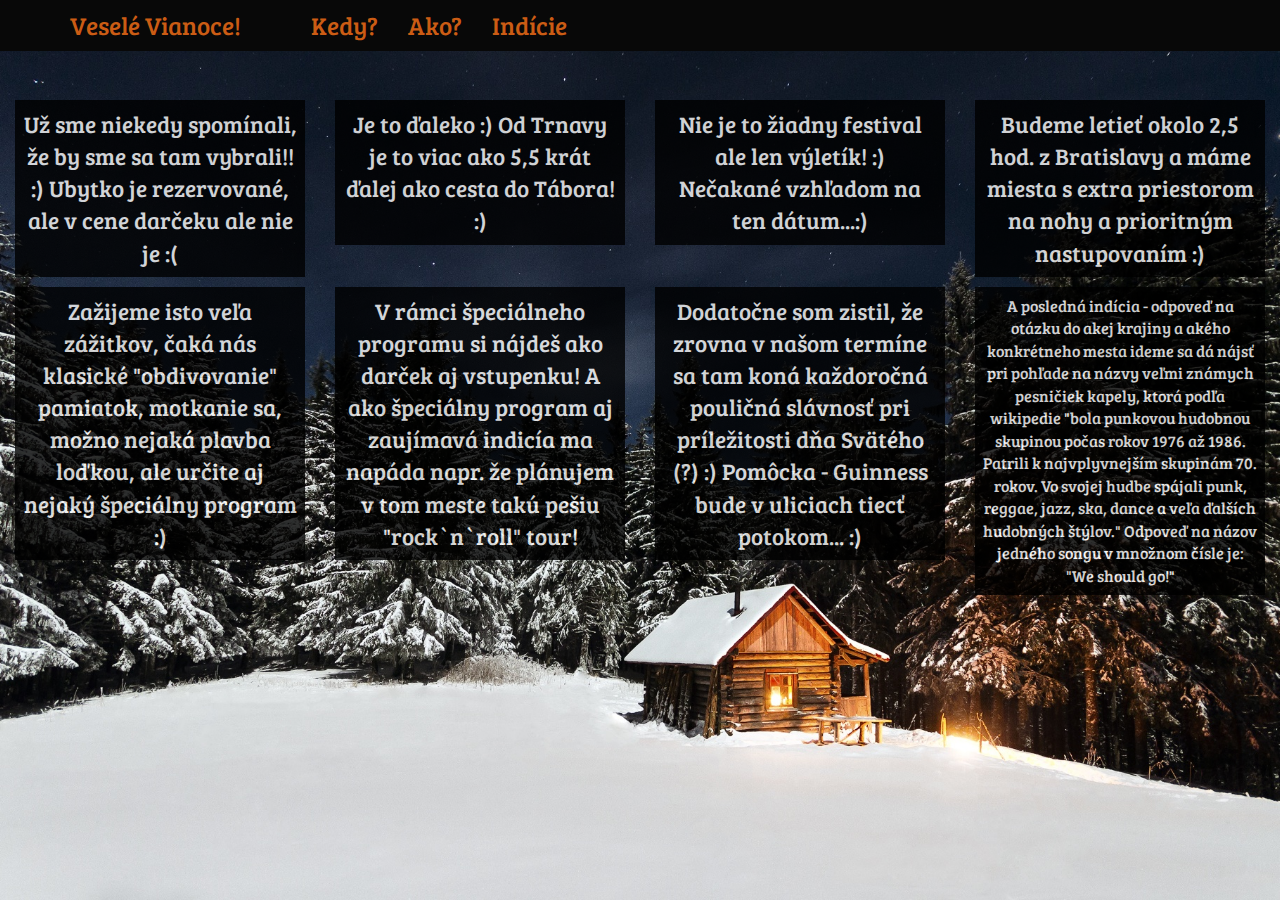
<file: indicie.html>
<!DOCTYPE html>
<html class="full" lang="en">
<!-- Make sure the <html> tag is set to the .full CSS class. Change the background image in the full.css file. -->

<head>

    <meta charset="utf-8">
    <meta http-equiv="X-UA-Compatible" content="IE=edge">
    <meta name="viewport" content="width=device-width, initial-scale=1">
    <meta name="description" content="">
    <meta name="author" content="">

    <title>Ho - ho - ho!</title>

    <!-- Bootstrap Core CSS -->
    <link href="css/bootstrap.min.css" rel="stylesheet">

    <!-- Custom CSS -->
    <link href="css/indicie.css" rel="stylesheet">
 <link href="https://fonts.googleapis.com/css?family=Bree+Serif" rel="stylesheet">

</head>

<body>

    <!-- Navigation -->
    <nav class="navbar navbar-inverse navbar-fixed-top" role="navigation">
        <div class="container">
            <!-- Brand and toggle get grouped for better mobile display -->
            <div class="navbar-header">
                <button type="button" class="navbar-toggle" data-toggle="collapse" data-target="#bs-example-navbar-collapse-1">
                    <span class="sr-only">Toggle navigation</span>
                    <span class="icon-bar"></span>
                    <span class="icon-bar"></span>
                    <span class="icon-bar"></span>
                </button>
                <a class="navbar-brand" href="index.html">Veselé Vianoce!</a>
            </div>
            <!-- Collect the nav links, forms, and other content for toggling -->
            <div class="collapse navbar-collapse" id="bs-example-navbar-collapse-1">
                <ul class="nav navbar-nav text-center">
                     <li class="visible-xs">
                        <a href="index.html">Úvod</a>
                    </li>
                    <li>
                        <a href="kedy.html">Kedy?</a>
                    </li>
                    <li>
                        <a href="ako.html">Ako?</a>
                    </li>
                    <li>
                        <a href="indicie.html">Indície</a>
                    </li>
                    
                </ul>
            </div>
            <!-- /.navbar-collapse -->
        </div>
        <!-- /.container -->
    </nav>

<div id="main-content" class="container-fluid">
        <section class="row">
    
    
    <div class="col-lg-3 col-md-6 col-sd-12">
    <div id="jeden">
  
    <p class="text-center">Už sme niekedy spomínali, že by sme sa tam vybrali!! :) Ubytko je rezervované, ale v cene darčeku ale nie je :(</p></div>
    </div>
    <div class="col-lg-3 col-md-6 col-sd-12">
    <div id="dva">
   
    <p class="text-center">
   Je to ďaleko :) Od Trnavy je to viac ako 5,5 krát ďalej ako cesta do Tábora! :)</p></div>
    </div>
    <div class="col-lg-3 col-md-6 col-sd-12">
    <div id="tri">
       <p class="text-center">
    Nie je to žiadny festival ale len výletík! :) Nečakané vzhľadom na ten dátum...:)</p></div>
    </div>
    <div class="col-lg-3 col-md-6 col-sd-12">
    <div id="styri">
  
    <p class="text-center">Budeme letieť okolo 2,5 hod. z Bratislavy a máme miesta s extra priestorom na nohy a prioritným nastupovaním :)</p></div>
    </div>

    <div class="col-lg-3 col-md-6 col-sd-12">
    <div id="pat">
  
    <p class="text-center">Zažijeme isto veľa zážitkov, čaká nás klasické "obdivovanie" pamiatok, motkanie sa, možno nejaká plavba loďkou, ale určite aj nejaký špeciálny program :)</p></div>
    </div>
    <div class="col-lg-3 col-md-6 col-sd-12">
    <div id="sest">
  
    <p class="text-center">V rámci špeciálneho programu si nájdeš ako darček aj vstupenku! A ako špeciálny program aj zaujímavá indicía ma napáda napr. že plánujem v tom meste takú pešiu "rock`n`roll" tour!</p></div>
    </div>
     <div class="col-lg-3 col-md-6 col-sd-12">
    <div id="sedem">
  
    <p class="text-center">Dodatočne som zistil, že zrovna v našom termíne sa tam koná každoročná pouličná slávnosť pri príležitosti dňa Svätého (?) :) Pomôcka - Guinness bude v uliciach tiecť potokom... :)</p></div>
    </div>
     <div class="col-lg-3 col-md-6 col-sd-12">
    <div id="osem">
  
    <p class="text-center">A posledná indícia - odpoveď na otázku do akej krajiny a akého konkrétneho mesta ideme sa dá nájsť pri pohľade na názvy veľmi známych pesničiek kapely, ktorá podľa wikipedie "bola punkovou hudobnou skupinou počas rokov 1976 až 1986. Patrili k najvplyvnejším skupinám 70. rokov. Vo svojej hudbe spájali punk, reggae, jazz, ska, dance a veľa ďalších hudobných štýlov." Odpoveď na názov jedného songu v množnom čísle je: "We should go!"</p></div>
    </div>
        </section>
</div>




    <!-- jQuery -->
    <script src="js/jquery.js"></script>

    <!-- Bootstrap Core JavaScript -->
    <script src="js/bootstrap.min.js"></script>

</body>

</html>
</file>
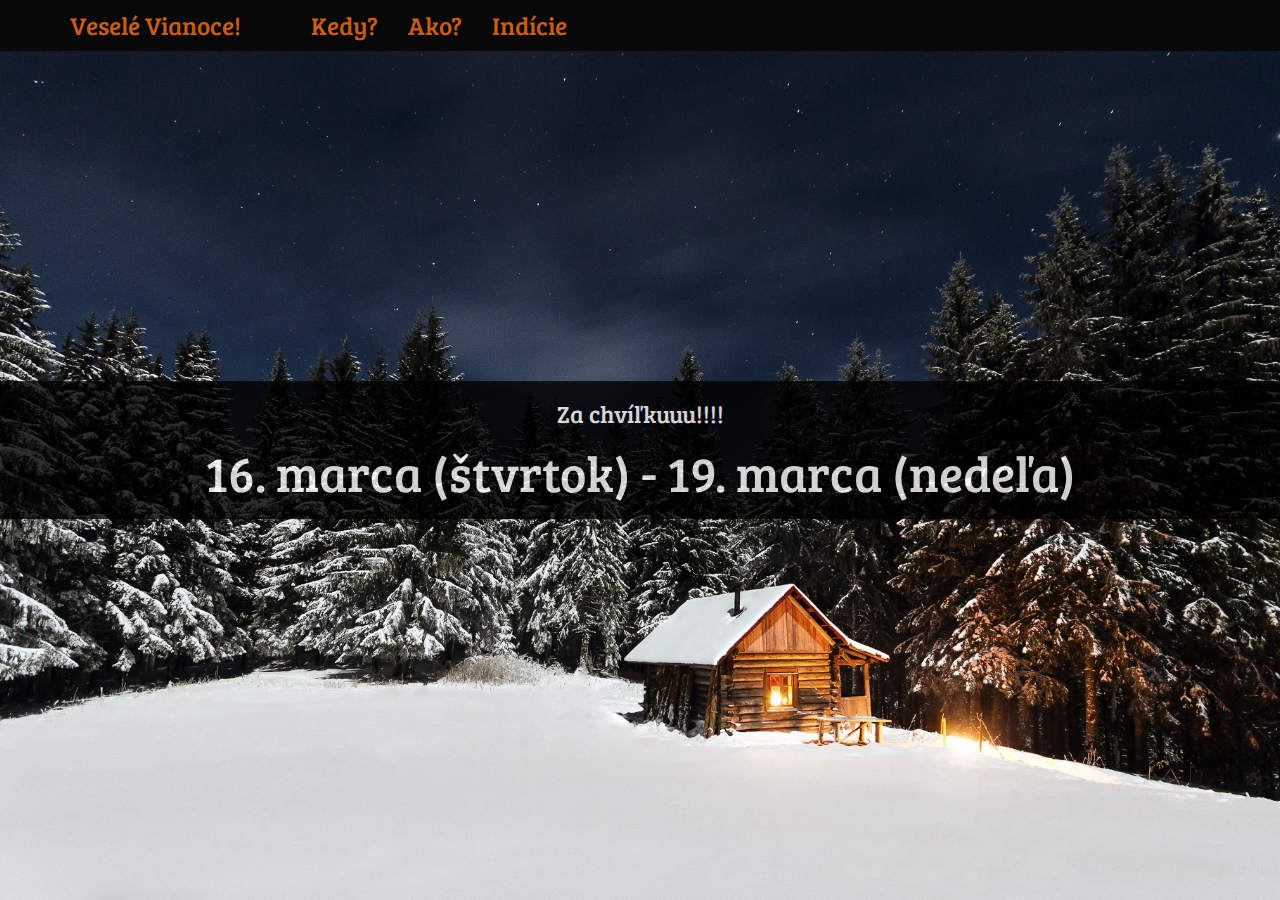
<file: kedy.html>
<!DOCTYPE html>
<html class="full" lang="en">
<!-- Make sure the <html> tag is set to the .full CSS class. Change the background image in the full.css file. -->

<head>

    <meta charset="utf-8">
    <meta http-equiv="X-UA-Compatible" content="IE=edge">
    <meta name="viewport" content="width=device-width, initial-scale=1">
    <meta name="description" content="">
    <meta name="author" content="">

    <title>Ho - ho - ho!</title>

    <!-- Bootstrap Core CSS -->
    <link href="css/bootstrap.min.css" rel="stylesheet">

    <!-- Custom CSS -->
    <link href="css/kedy.css" rel="stylesheet">
 <link href="https://fonts.googleapis.com/css?family=Bree+Serif" rel="stylesheet">

</head>

<body>

    <!-- Navigation -->
    <nav class="navbar navbar-inverse navbar-fixed-top" role="navigation">
        <div class="container">
            <!-- Brand and toggle get grouped for better mobile display -->
            <div class="navbar-header">
                <button type="button" class="navbar-toggle" data-toggle="collapse" data-target="#bs-example-navbar-collapse-1">
                    <span class="sr-only">Toggle navigation</span>
                    <span class="icon-bar"></span>
                    <span class="icon-bar"></span>
                    <span class="icon-bar"></span>
                </button>
                <a class="navbar-brand" href="index.html">Veselé Vianoce!</a>
            </div>
            <!-- Collect the nav links, forms, and other content for toggling -->
            <div class="collapse navbar-collapse" id="bs-example-navbar-collapse-1">
                <ul class="nav navbar-nav text-center">
                     <li class="visible-xs">
                        <a href="index.html">Úvod</a>
                    </li>
                    <li>
                        <a href="kedy.html">Kedy?</a>
                    </li>
                    <li>
                        <a href="ako.html">Ako?</a>
                    </li>
                    <li>
                        <a href="indicie.html">Indície</a>
                    </li>
                    
                </ul>
            </div>
            <!-- /.navbar-collapse -->
        </div>
        <!-- /.container -->
    </nav>

<div id="main-content" class="container-fluid">
        <section class="row">
        <div id="kedy" class="col-xs-12">
            <h3 class="text-center">Za chvíľkuuu!!!!</h3>
            <p class="text-center">16. marca (štvrtok) - 19. marca (nedeľa)</p>
        </div>
        </section>
</div>




    <!-- jQuery -->
    <script src="js/jquery.js"></script>

    <!-- Bootstrap Core JavaScript -->
    <script src="js/bootstrap.min.js"></script>

</body>

</html>
</file>
<file: css/indicie.css>
* {
	box-sizing: border-box;
}

body {
  margin-top: 50px; /* Required margin for .navbar-fixed-top. Remove if using .navbar-static-top. Change if height of navigation changes. */
font-family: 'Bree Serif', serif;
font-size: 25px;
background-color: transparent;
color: white;
float: left;

/* navbar */ 

}
.navbar-brand {
	font-size: 25px;
	margin-right: 40px;
}
.navbar-inverse {
	background-color: #080808;

}
.navbar-inverse .navbar-brand {
	color: #cb5c14;
}

.navbar-inverse .navbar-toggle .icon-bar {
	background-color: #cb5c14; }

.navbar-inverse .navbar-nav>li>a {
	color: #cb5c14;
}


.full {
    background: url('../img/2.jpg') no-repeat center center fixed;
    -webkit-background-size: cover;
    -moz-background-size: cover;
    background-size: cover;
    -o-background-size: cover;
}

h1 {
	background-color: black;
	opacity: 0.8;
	padding: 10px;
	
}
p{
	background-color: black;
	opacity: 0.8;
	padding: 8px;
	font-size: 90%;
}

p:hover {
	opacity: 1;
}
h1 {	
	margin-bottom: 20px;
}
#main-content {
	
	margin-top: 50px;
	
}


#osem {
	font-size: 70%;
}

@media (max-width: 767px) {
.nav>li:hover {
background-color: grey;
}

@media (max-width: 339px) {
	.navbar-brand {
	margin-right: 15px;
}
</file>
<file: css/kedy.css>
* {
	box-sizing: border-box;
}

body {
  margin-top: 50px; /* Required margin for .navbar-fixed-top. Remove if using .navbar-static-top. Change if height of navigation changes. */
font-family: 'Bree Serif', serif;
font-size: 25px;
background-color: transparent;
color: white;
float: left;

/* navbar */ 
}
.navbar-brand {
	font-size: 25px;
	margin-right: 40px;
}

.navbar-inverse .navbar-toggle .icon-bar {
	background-color: #cb5c14; }

.navbar-inverse {
	background-color: #080808;

}
.navbar-inverse .navbar-brand {
	color: #cb5c14;
}
.navbar-inverse .navbar-nav>li>a {
	color: #cb5c14;
}

.full {
    background: url('../img/2.jpg') no-repeat center center fixed;
    -webkit-background-size: cover;
    -moz-background-size: cover;
    background-size: cover;
    -o-background-size: cover;
}

.row {
	margin-top: 150px;
	
}	
#kedy {
	background-color: black;
	opacity: 0.8;
	font-size: 2em;
	position: absolute;
  top: 50%;
  left:50%;
  transform: translate(-50%,-50%);
}





@media (max-width: 767px) {
.nav>li:hover {
background-color: grey;
}
}

@media (max-width: 339px) {
	.navbar-brand {
	margin-right: 15px;
}
</file>
